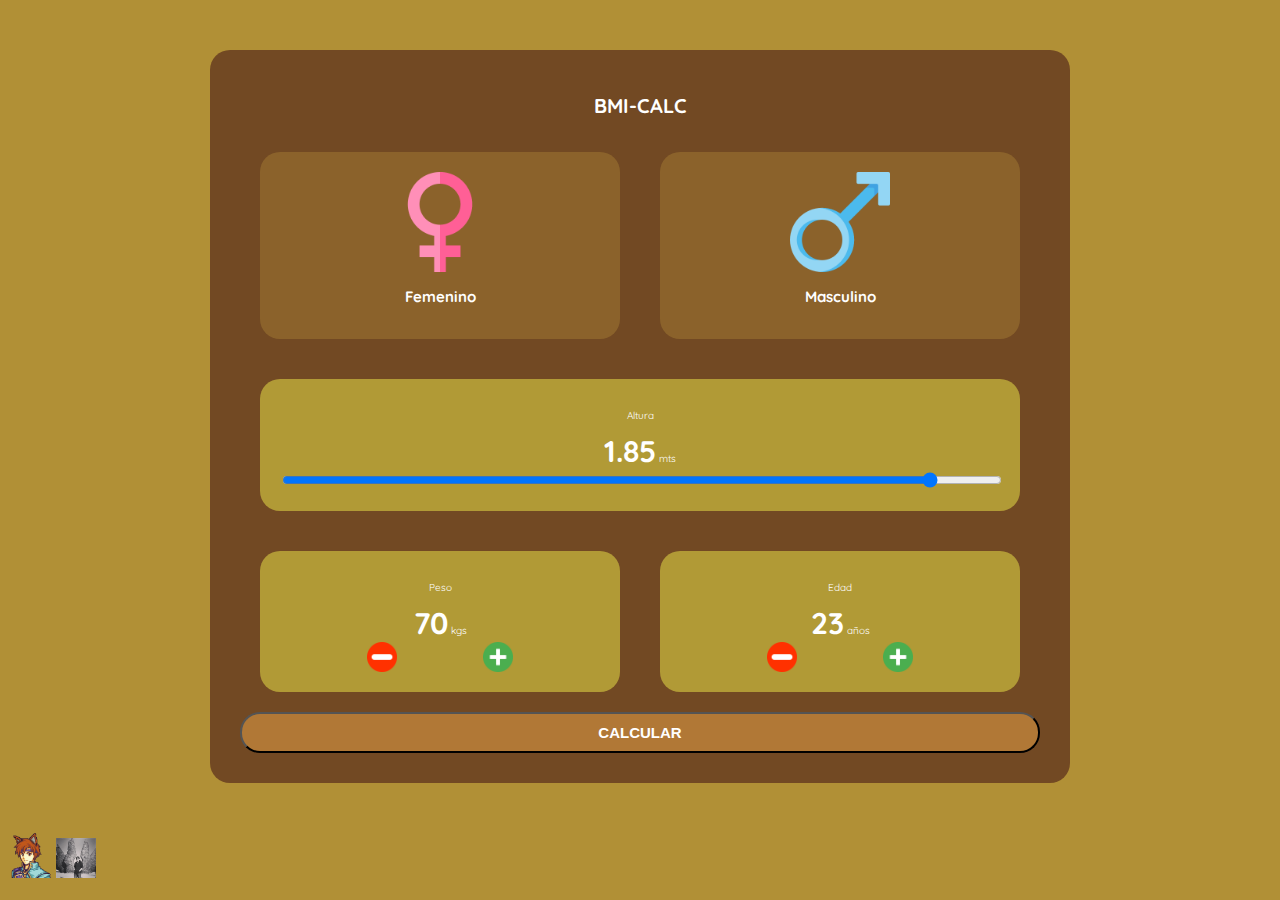
<file: index.html>
<!DOCTYPE html>
<html lang="en">

<head>

  <meta charset="UTF-8">
  <meta http-equiv="X-UA-Compatible" content="IE=edge">
  <meta name="viewport" content="width=device-width, initial-scale=1.0">
  <link rel="icon" type="image/x-icon" href="Img/Icon.png">
  <link rel="preload" href="style.css" as="style">
  <link rel="stylesheet" href="style.css">
  <link href="https://fonts.googleapis.com/css2?family=Quicksand:wght@300;400;500;600;700&display=swap"
    rel="stylesheet">
  <title>BMI-CALC</title>
  <script src="scripts.js"></script>

</head>

<body>

  <main class="main">

    <h1>BMI-CALC</h1>

    <div class="grid">

      <div class="main-grided female" onclick="Femenino()" id="Femenino">
        <img class="gender" src="Img/female.png" >
        <h2>Femenino</h2>
      </div>

      <div class="main-grided male" onclick="Masculino()" id="Masculino">
        <img class="gender" src="Img/male.png">
        <h2>Masculino</h2>
      </div>

      <div class="main-grided bar">
        <p>Altura</p>
        <span id="Altura"></span>
        <label>mts</label>
        <input oninput="Altura()" type="range" min="35" max="200" value="185" class="form-range" id="Range">
      </div>

      <div class="main-grided">
        <p>Peso</p>
        <span id="PrintPeso"></span>
        <label>kgs</label>
        <div class="Operation">
          <img src="Img/minus.png" onclick="MenosPeso()">
          <img src="Img/plus.png" onclick="MasPeso()">
        </div>

      </div>

      <div class="main-grided">
        <p>Edad</p>
        <span id="PrintEdad"></span>
        <label>años</label>
        <div class="Operation">
          <img src="Img/minus.png" onclick="MenosEdad()">
          <img src="Img/plus.png" onclick="MasEdad()">
        </div>

      </div>

    </div>

    <button onclick="Calcular()">CALCULAR</button>

  </main>

</body>

<footer>
  <img src="Img/Logo.png" height="45px" width="45px">
  <img src="Img/Me.jpeg" height="40px" width="40px">
</footer>

</html>
</file>
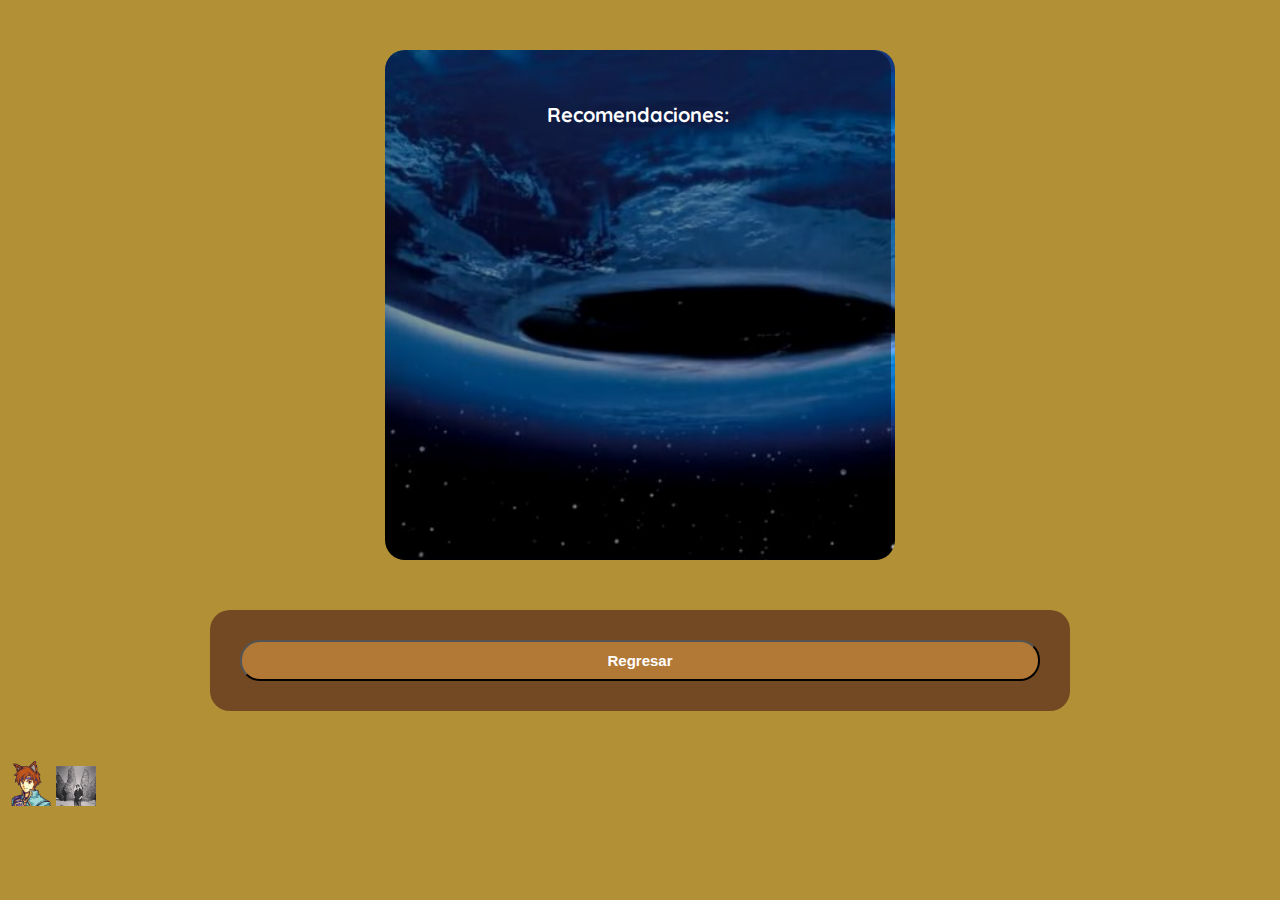
<file: result.html>
<!DOCTYPE html>
<html lang="en">

<head>
    <meta charset="UTF-8">
    <meta http-equiv="X-UA-Compatible" content="IE=edge">
    <meta name="viewport" content="width=device-width, initial-scale=1.0">
    <link rel="icon" type="image/x-icon" href="Img/Icon.png">
    <link href="https://fonts.googleapis.com/css2?family=Quicksand:wght@300;400;500;600;700&display=swap"
        rel="stylesheet">
    <title>Resultado</title>
    <link rel="preload" href="style.css" as="stylesheet">
    <link rel="stylesheet" href="style.css">
    <script src="scripts.js"></script>
</head>

<body>
    <div class="main imagebackg">
        <div class="img2">
            <br>
            <div id="resultado"></div>
            <br>
            <div id="Imc"></div>
            <br>
            <h1>Recomendaciones:</h1>
            <br>
            <div id="recomendaciones"></div>
        </div>
    </div>


    <script>
        var resultado = document.getElementById('resultado');
        var IMCC = document.getElementById('Imc');
        var resultado2 = document.getElementById('recomendaciones');
        resultado.innerHTML = localStorage.getItem('Resultado'); // Obtener y mostrar el valor de "Condicion" guardado en localStorage
        IMCC.innerHTML = localStorage.getItem('IMC'); // Obtener y mostrar el valor de "IMC" guardado en localStorage
        resultado2.innerHTML = localStorage.getItem('Resultado2'); // Obtener y mostrar el valor de "Recomendaciones" guardado en localStorage
    </script>

    <div class="main">
        <button type="button" id="" onclick="ReDirect()">Regresar</button>
    </div>


</body>

<footer>
    <img src="Img/Logo.png" height="45px" width="45px">
    <img src="Img/Me.jpeg" height="40px" width="40px">
</footer>

</html>
</file>
<file: style.css>
html {
    box-sizing: border-box;
    font-size: 62.5%;
    width: 100%;
}

body {
    background-color: rgb(177, 144, 54);
    color: white;
    font-family: 'Quicksand', sans-serif;
}

span {
    font-size: 3rem;
    font-weight: bold;
}

h1 {
    color: white;
}
h2 {
    color: white;
}

button {
    background-color: rgb(177, 120, 54);
    border-radius: 2rem;
    color: white;
    font-weight: bold;
    padding: 1rem;
    font-size: 1.5rem;
    width: 100%;
}

.main {
    width: 80rem;
    margin: 5rem auto;
    text-align: center;
    background-color: rgb(114, 73, 35);
    padding: 3rem;
    border-radius: 2rem;
}

.main-grided {
    background-color: rgb(177, 154, 54);
    border-radius: 2rem;
    padding: 2rem;
}

.male,
.female {
    background-color: rgba(177, 138, 54, 0.4);
    cursor: pointer;
}

.grid {
    display: grid;
    grid-template-columns: 1fr 1fr;
    grid-template-rows: repeat(4, 1fr);
    grid-template-rows: auto;
    gap: 4rem;
    padding: 2rem;
}
.gender {
    height: 10rem;
}

.main-grided:hover {
    background-color: rgb(177, 138, 54);
}

.bar {
    grid-row: 2 / 3;
    grid-column: 1 / 3;
}

#Range {
    width: 100%;
    cursor: ew-resize;
    background:rgb(248, 202, 141);
}

.Operation {
    display: flex;
    justify-content:space-evenly;
}

.Operation img{
    height: 3rem;
    cursor: pointer;
}

.imagebackg {
    position: relative;
    background: url(Img/Schwarzwelt.jpg) center ;
    background-size: cover;
    height: 50vh;
    width: 50vh;
}

.img2 {
    background: rgba(1, 1, 1, 0.4);
    border-radius: 2rem;
    height: 56.2vh;
    width: 56.2vh;
    position: absolute;
    top: 0;
    left: 0;
}

#resultado {
    font-size: 4rem;
    color:aqua
}

#recomendaciones {
    font-size: 2rem;
}

#Imc {
    font-size: 7rem;
}
</file>
